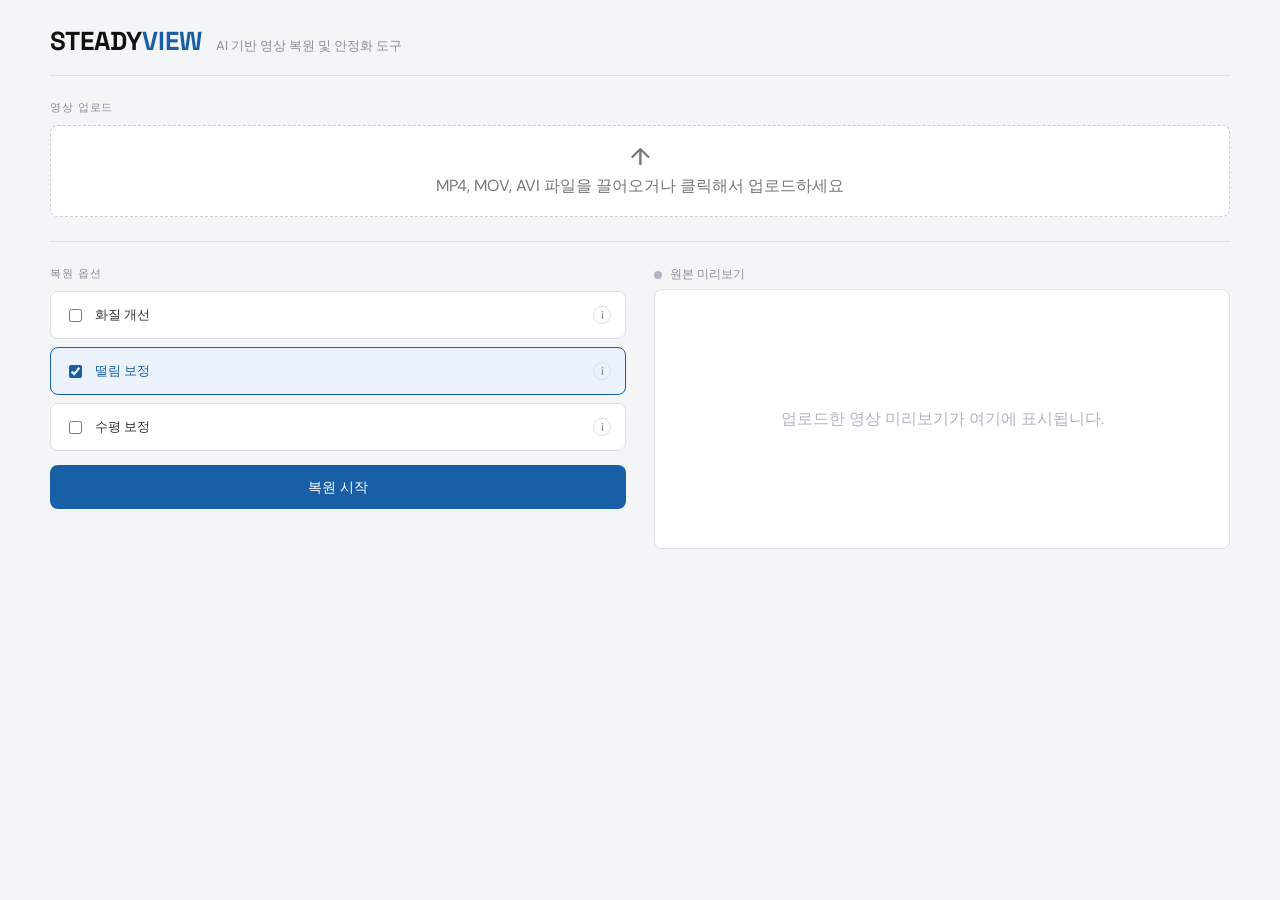
<file: static/index.html>
<!doctype html>
<html lang="ko">
  <head>
    <meta charset="utf-8" />
    <meta name="viewport" content="width=device-width, initial-scale=1" />
    <title>STEADYVIEW</title>
    <link rel="stylesheet" href="/static/styles.css" />
  </head>
  <body>
    <main class="app-shell">
      <header class="sv-header">
        <div class="sv-header-left">
          <h1 class="sv-logo">STEADY<span>VIEW</span></h1>
          <p class="sv-tagline">AI 기반 영상 복원 및 안정화 도구</p>
        </div>
      </header>

      <section class="state-panel" id="statePanel" data-state="input">
        <div class="state-view input-view" data-view="input">
          <section class="upload-section">
            <div class="sv-label">영상 업로드</div>
            <label class="drop-zone" for="videoInput">
              <input id="videoInput" type="file" accept=".mp4,.mov,.avi,video/mp4,video/quicktime,video/x-msvideo" />
              <span class="upload-icon" aria-hidden="true">↑</span>
              <span>MP4, MOV, AVI 파일을 끌어오거나 클릭해서 업로드하세요</span>
            </label>
            <div class="file-badge hidden" id="fileBadge">
              <div class="file-icon">MP4</div>
              <div class="file-info">
                <div class="file-name" id="fileName"></div>
                <div class="file-size" id="fileSize"></div>
              </div>
              <button class="remove-file-button" id="removeFileButton" type="button" aria-label="선택한 파일 제거">×</button>
            </div>
          </section>

          <hr class="sv-divider" />

          <section class="work-grid">
            <div>
              <div class="sv-label">복원 옵션</div>
              <div class="option-list" role="group" aria-label="복원 옵션">
                <label>
                  <input type="checkbox" name="feature" value="Superresolution" />
                  <span class="option-text">화질 개선</span>
                  <span class="tooltip" tabindex="0" aria-label="저화질 영상의 노이즈를 줄이고 선명도를 AI로 향상합니다.">i</span>
                </label>
                <label>
                  <input type="checkbox" name="feature" value="Stabilization" checked />
                  <span class="option-text">떨림 보정</span>
                  <span class="tooltip" tabindex="0" aria-label="카메라 흔들림을 분석해 부드러운 영상으로 안정화합니다.">i</span>
                </label>
                <label>
                  <input type="checkbox" name="feature" value="Upright Correction" />
                  <span class="option-text">수평 보정</span>
                  <span class="tooltip" tabindex="0" aria-label="기울어진 영상의 수평선을 자동으로 맞춥니다.">i</span>
                </label>
              </div>
              <button class="primary-button" id="processButton" type="button">복원 시작</button>
            </div>

            <div>
              <div class="video-meta">
                <span class="dot gray"></span>
                <span id="previewLabel">원본 미리보기</span>
              </div>
              <div class="video-empty" id="emptyPreview">업로드한 영상 미리보기가 여기에 표시됩니다.</div>
              <video class="video-player hidden" id="previewVideo" controls playsinline></video>
            </div>
          </section>
        </div>

        <div class="state-view processing-view hidden" data-view="processing">
          <section class="progress-section" id="progressSection">
            <div class="sv-label">처리 진행</div>
            <div class="steps" id="steps"></div>
            <div class="progress-meta">
              <span id="progressLabel">준비 중...</span>
              <span id="progressPct">0%</span>
            </div>
            <div class="progress-track"><div id="progressBar"></div></div>
            <div class="progress-eta" id="progressEta">처리 단계를 준비 중입니다.</div>
            <div class="progress-elapsed" id="progressElapsed">경과 시간 0초</div>
            <button class="secondary-button cancel-button" id="cancelJobButton" type="button">처리 중단</button>
          </section>
        </div>

        <div class="state-view complete-view hidden" data-view="complete">
          <section class="result-section" id="resultSection">
            <div class="success">복원이 완료되었습니다. 원본과 복원 결과를 비교해보세요.</div>

            <div class="result-grid">
              <div>
                <div class="video-meta"><span class="dot gray"></span><span>원본</span></div>
                <video class="video-player" id="originalVideo" controls playsinline></video>
              </div>
              <div>
                <div class="video-meta"><span class="dot green"></span><span>복원 결과</span></div>
                <video class="video-player" id="resultVideo" controls playsinline></video>
              </div>
            </div>

            <div class="result-actions">
              <button class="secondary-button" id="comparePlayButton" type="button" disabled>비교 영상 동시 재생</button>
            </div>

            <div class="completion-actions">
              <button class="secondary-button" id="resetButton" type="button">새 영상 복원하기</button>
              <a class="download-button" id="downloadLink">복원 영상 다운로드</a>
            </div>
          </section>
        </div>
      </section>

      <div class="alert hidden" id="alertBox"></div>
    </main>
    <script src="/static/app.js?v=20260522"></script>
  </body>
</html>
</file>
<file: static/styles.css>
@import url("https://fonts.googleapis.com/css2?family=DM+Sans:wght@300;400;500&family=Space+Grotesk:wght@500;600&display=swap");

:root {
  --app-bg: #f4f5f7;
  --card-bg: #ffffff;
  --card-bg-2: #ebf2fc;
  --border: #dde0e6;
  --text: #333333;
  --heading: #111111;
  --muted: #8a8f9c;
  --hint: #b0b5c0;
  --accent: #185fa5;
  --accent-hover: #144f8a;
  --success-bg: #edfaf3;
  --success-border: #a8dfc0;
  --success-text: #1e7a47;
}

* {
  box-sizing: border-box;
}

body {
  margin: 0;
  background: var(--app-bg);
  color: var(--text);
  font-family: "DM Sans", sans-serif;
}

button,
input {
  font: inherit;
}

.app-shell {
  width: min(1180px, calc(100% - 32px));
  margin: 0 auto;
  padding: 28px 0 48px;
}

.sv-header {
  display: flex;
  align-items: center;
  justify-content: space-between;
  border-bottom: 1px solid var(--border);
  padding-bottom: 20px;
  margin-bottom: 24px;
}

.sv-header-left {
  display: flex;
  align-items: baseline;
  gap: 14px;
  flex-wrap: wrap;
}

.sv-logo {
  color: var(--heading);
  font-family: "Space Grotesk", sans-serif;
  font-size: 26px;
  line-height: 1;
  letter-spacing: 0;
  margin: 0;
}

.sv-logo span {
  color: var(--accent);
}

.sv-tagline {
  color: var(--muted);
  font-size: 13px;
  margin: 0;
}

.state-panel {
  min-height: 520px;
  transition: min-height 0.25s ease;
}

.state-view {
  opacity: 0;
  transform: translateY(8px);
  transition: opacity 0.22s ease, transform 0.22s ease;
}

.state-view.is-active {
  opacity: 1;
  transform: translateY(0);
}

.sv-label {
  color: var(--muted);
  font-size: 11px;
  font-weight: 500;
  letter-spacing: 0.08em;
  margin-bottom: 10px;
  text-transform: uppercase;
}

.drop-zone {
  align-items: center;
  background: #ffffff;
  border: 1.5px dashed #c9cdd4;
  border-radius: 8px;
  color: #777777;
  cursor: pointer;
  display: flex;
  flex-direction: column;
  gap: 6px;
  min-height: 92px;
  justify-content: center;
  padding: 18px;
  text-align: center;
  transition: background 0.16s ease, border-color 0.16s ease;
}

.drop-zone:hover,
.drop-zone.dragging {
  border-color: var(--accent);
}

.drop-zone input {
  display: none;
}

.upload-icon {
  color: #767676;
  font-size: 24px;
  font-weight: 500;
  line-height: 1;
}

.file-badge {
  align-items: center;
  background: #efeee9;
  border: 0;
  border-radius: 8px;
  display: flex;
  gap: 12px;
  min-height: 64px;
  padding: 12px 14px;
}

.file-icon {
  align-items: center;
  background: var(--accent);
  border-radius: 4px;
  color: #ffffff;
  display: flex;
  flex: 0 0 32px;
  height: 24px;
  justify-content: center;
  font-size: 11px;
  font-weight: 600;
}

.file-info {
  flex: 1 1 auto;
  min-width: 0;
}

.file-name {
  color: var(--heading);
  font-size: 14px;
  font-weight: 600;
  overflow-wrap: anywhere;
}

.file-size {
  color: var(--muted);
  font-size: 11px;
  margin-top: 2px;
}

.remove-file-button {
  align-items: center;
  background: transparent;
  border: 0;
  color: #777777;
  cursor: pointer;
  display: inline-flex;
  flex: 0 0 28px;
  font-size: 22px;
  height: 28px;
  justify-content: center;
  line-height: 1;
  padding: 0;
  width: 28px;
}

.remove-file-button:hover {
  color: var(--heading);
}

.sv-divider {
  border: 0;
  border-top: 1px solid var(--border);
  margin: 24px 0;
}

.work-grid,
.result-grid {
  display: grid;
  gap: 28px;
  grid-template-columns: minmax(260px, 1fr) minmax(320px, 1fr);
}

.option-list {
  display: grid;
  gap: 8px;
}

.option-list label {
  align-items: center;
  background: var(--card-bg);
  border: 1px solid var(--border);
  border-radius: 8px;
  color: var(--text);
  cursor: pointer;
  display: flex;
  font-size: 13px;
  gap: 10px;
  min-height: 48px;
  padding: 12px 14px;
  position: relative;
}

.option-list input {
  accent-color: var(--accent);
  flex: 0 0 auto;
}

.option-text {
  flex: 1 1 auto;
}

.option-list label:has(input:checked) {
  background: var(--card-bg-2);
  border-color: var(--accent);
  color: var(--accent);
}

.tooltip {
  align-items: center;
  border: 1px solid var(--border);
  border-radius: 50%;
  color: var(--muted);
  display: inline-flex;
  flex: 0 0 18px;
  font-size: 11px;
  font-weight: 600;
  height: 18px;
  justify-content: center;
  line-height: 1;
  position: relative;
}

.tooltip::after {
  background: #111111;
  border-radius: 8px;
  bottom: calc(100% + 10px);
  color: #ffffff;
  content: attr(aria-label);
  font-size: 12px;
  font-weight: 400;
  left: 50%;
  line-height: 1.45;
  opacity: 0;
  padding: 9px 10px;
  pointer-events: none;
  position: absolute;
  text-align: left;
  transform: translate(-50%, 4px);
  transition: opacity 0.16s ease, transform 0.16s ease;
  visibility: hidden;
  width: min(260px, 70vw);
  z-index: 20;
}

.tooltip:hover::after,
.tooltip:focus-visible::after {
  opacity: 1;
  transform: translate(-50%, 0);
  visibility: visible;
}

.primary-button,
.secondary-button,
.download-button {
  align-items: center;
  background: var(--accent);
  border: 0;
  border-radius: 8px;
  color: #ffffff;
  cursor: pointer;
  display: flex;
  font-size: 14px;
  font-weight: 500;
  justify-content: center;
  margin-top: 14px;
  min-height: 44px;
  padding: 12px 24px;
  text-decoration: none;
  transition: background 0.16s ease, border-color 0.16s ease, color 0.16s ease, opacity 0.16s ease;
  width: 100%;
}

.primary-button:hover,
.download-button:hover {
  background: var(--accent-hover);
}

.secondary-button {
  background: var(--card-bg);
  border: 1px solid var(--border);
  color: var(--accent);
  margin-top: 0;
  min-height: 40px;
  width: auto;
}

.secondary-button:hover {
  background: var(--card-bg-2);
  border-color: var(--accent);
}

.primary-button:disabled,
.secondary-button:disabled {
  cursor: wait;
  opacity: 0.72;
}

.secondary-button:disabled {
  cursor: not-allowed;
}

.video-meta {
  align-items: center;
  color: var(--muted);
  display: flex;
  font-size: 12px;
  font-weight: 500;
  gap: 8px;
  margin-bottom: 6px;
}

.dot {
  border-radius: 50%;
  display: inline-block;
  height: 8px;
  width: 8px;
}

.gray {
  background: var(--hint);
}

.green {
  background: #22c55e;
}

.video-empty {
  align-items: center;
  background: var(--card-bg);
  border: 1px solid var(--border);
  border-radius: 8px;
  color: var(--hint);
  display: flex;
  justify-content: center;
  min-height: 260px;
  padding: 3rem;
  text-align: center;
}

.video-player {
  aspect-ratio: 16 / 9;
  background: #000000;
  border: 1px solid var(--border);
  border-radius: 8px;
  display: block;
  object-fit: contain;
  width: 100%;
}

.progress-section {
  background: var(--card-bg);
  border: 1px solid var(--border);
  border-radius: 8px;
  display: flex;
  flex-direction: column;
  justify-content: center;
  min-height: 390px;
  padding: clamp(24px, 5vw, 56px);
}

.steps {
  display: grid;
  gap: 4px;
  grid-template-columns: repeat(4, 1fr);
  margin-bottom: 16px;
}

.steps span {
  background: var(--border);
  border-radius: 2px;
  height: 4px;
}

.steps span.done {
  background: var(--accent);
}

.progress-meta {
  display: flex;
  font-size: 13px;
  justify-content: space-between;
  margin-bottom: 8px;
}

.progress-track {
  background: var(--border);
  border-radius: 2px;
  height: 5px;
  overflow: hidden;
}

.progress-track div {
  background: var(--accent);
  height: 100%;
  transition: width 0.2s ease;
  width: 0;
}

.progress-eta {
  color: var(--hint);
  font-size: 11px;
  margin-top: 8px;
}

.progress-elapsed {
  color: var(--muted);
  font-size: 12px;
  margin-top: 10px;
}

.cancel-button {
  align-self: center;
  margin-top: 18px;
  min-width: 140px;
}

.success,
.alert {
  border-radius: 8px;
  font-size: 13px;
  font-weight: 500;
  margin-bottom: 16px;
  padding: 12px 16px;
}

.success {
  background: var(--success-bg);
  border: 1px solid var(--success-border);
  color: var(--success-text);
}

.result-actions {
  display: flex;
  justify-content: center;
  margin: 14px 0 18px;
}

.completion-actions {
  display: grid;
  gap: 12px;
  grid-template-columns: repeat(2, minmax(0, 1fr));
}

.completion-actions .download-button,
.completion-actions .secondary-button {
  margin-top: 0;
  width: 100%;
}

.alert {
  background: var(--card-bg);
  border: 1px solid var(--border);
  color: var(--text);
  margin-top: 18px;
}

.hidden {
  display: none;
}

@media (max-width: 760px) {
  .app-shell {
    width: min(100% - 24px, 1180px);
    padding-top: 18px;
  }

  .work-grid,
  .result-grid {
    grid-template-columns: 1fr;
  }

  .state-panel {
    min-height: 0;
  }

  .progress-section {
    min-height: 320px;
  }

  .completion-actions {
    grid-template-columns: 1fr;
  }
}
</file>
